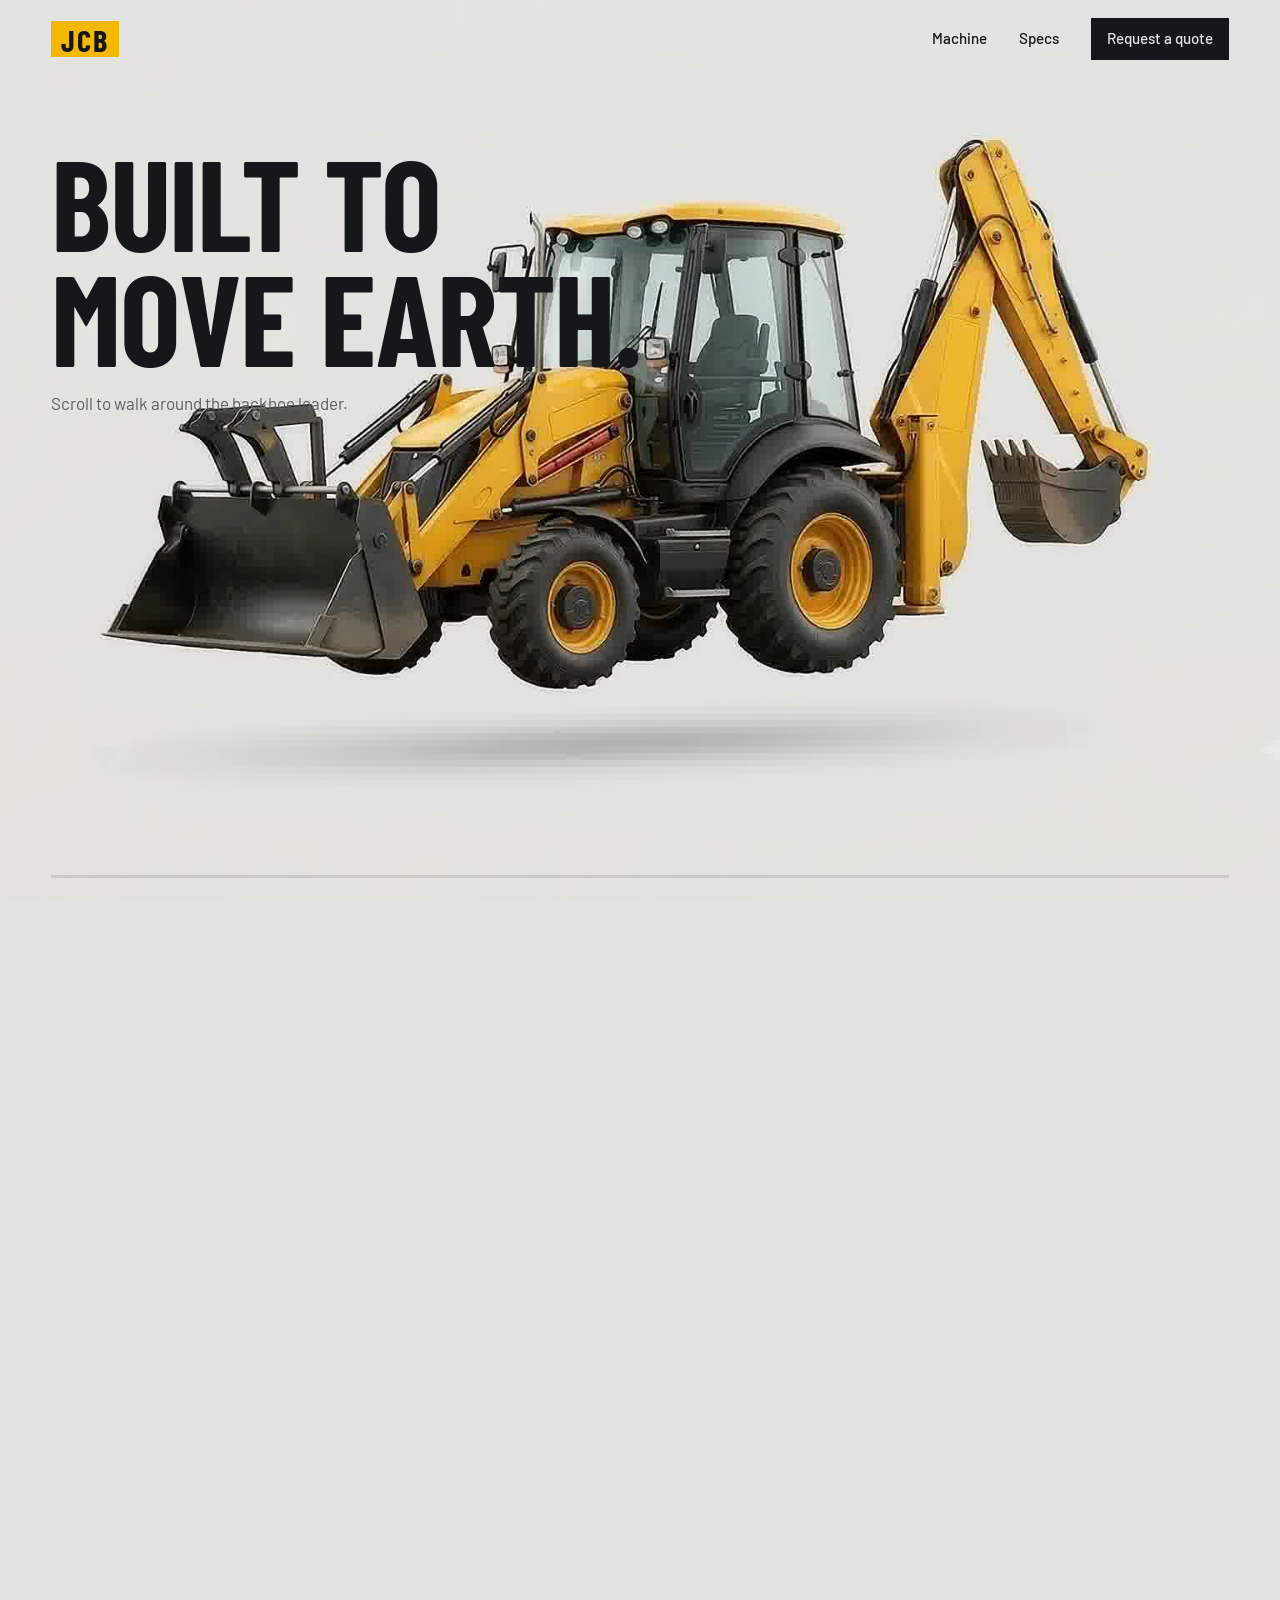
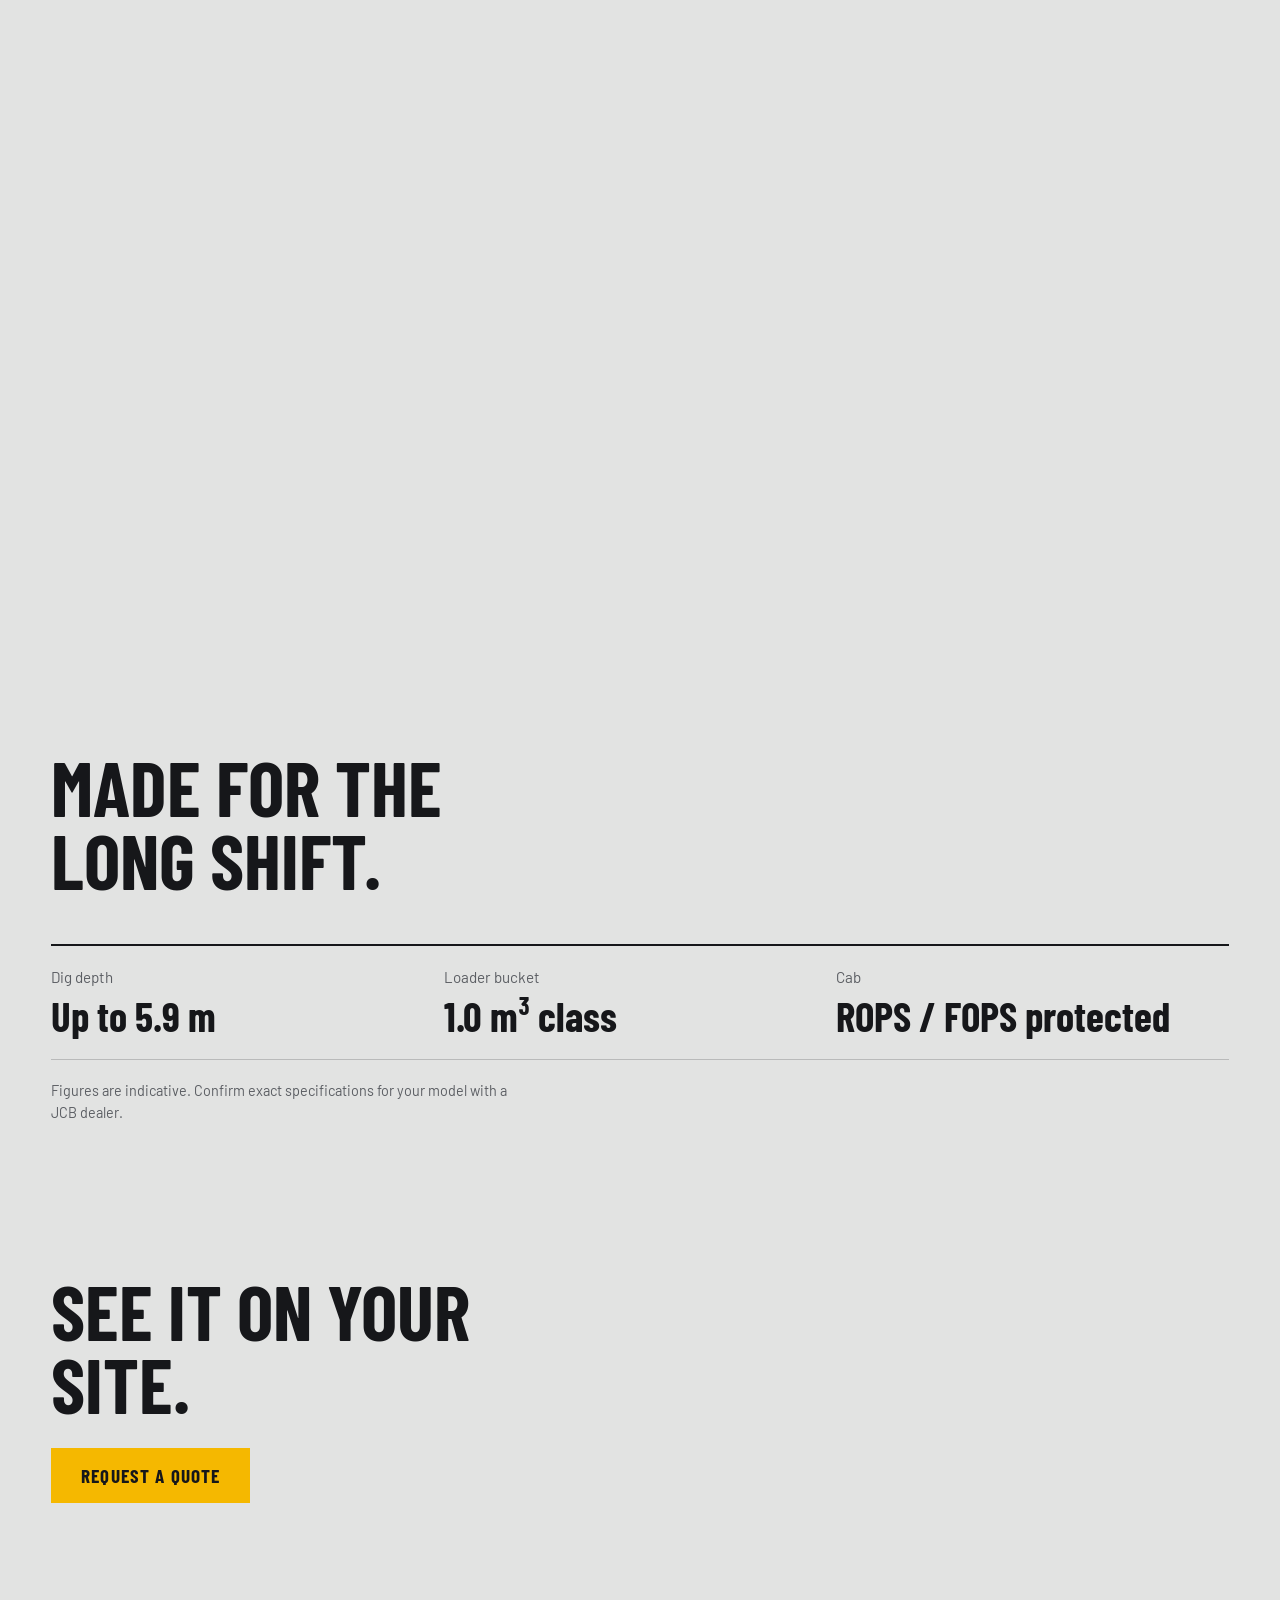
<file: site/index.html>
<!DOCTYPE html>
<html lang="en">
<head>
  <meta charset="utf-8">
  <meta name="viewport" content="width=device-width, initial-scale=1">
  <title>JCB Backhoe Loader — Built to move earth</title>
  <meta name="description" content="Scroll to take a JCB backhoe loader apart, one frame at a time.">
  <link rel="preconnect" href="https://fonts.googleapis.com">
  <link rel="preconnect" href="https://fonts.gstatic.com" crossorigin>
  <link href="https://fonts.googleapis.com/css2?family=Barlow+Condensed:wght@600;700&family=Barlow:wght@400;500&display=swap" rel="stylesheet">
  <link rel="stylesheet" href="styles.css">
</head>
<body>
  <header class="nav" id="nav">
    <a class="nav__logo" href="#top">JCB</a>
    <nav class="nav__links" aria-label="Primary">
      <a href="#story">Machine</a>
      <a href="#specs">Specs</a>
      <a href="quote.html" class="nav__cta">Request a quote</a>
    </nav>
  </header>

  <div class="loader" id="loader" role="status" aria-live="polite">
    <span class="loader__label">Loading machine <b id="loaderPct">0</b>%</span>
    <span class="loader__bar"><i id="loaderBar"></i></span>
  </div>

  <main id="top">
    <section class="scroll" id="story" aria-label="JCB backhoe loader scroll story">
      <div class="scroll__pin">
        <canvas id="stage" aria-label="JCB backhoe loader rotating as you scroll" role="img"></canvas>

        <div class="beat beat--hero" data-from="0" data-to="0.16">
          <h1>Built to<br>move earth.</h1>
          <p>Scroll to walk around the backhoe loader.</p>
        </div>
        <div class="beat beat--left" data-from="0.24" data-to="0.42">
          <h2>Loader up front.</h2>
          <p>A wide bucket for loading, levelling and carrying, with the cab set high for a clear view of the work.</p>
        </div>
        <div class="beat beat--right" data-from="0.52" data-to="0.70">
          <h2>Digger at the back.</h2>
          <p>The boom and dipper reach deep for trenching, then fold away tight for travel.</p>
        </div>
        <div class="beat beat--left" data-from="0.80" data-to="0.97">
          <h2>One machine, whole site.</h2>
          <p>Dig, load and move without waiting for a second machine to arrive.</p>
        </div>

        <div class="progress" aria-hidden="true"><i id="progressBar"></i></div>
      </div>
    </section>

    <section class="specs" id="specs">
      <h2>Made for the long shift.</h2>
      <dl>
        <div><dt>Dig depth</dt><dd>Up to 5.9 m</dd></div>
        <div><dt>Loader bucket</dt><dd>1.0 m³ class</dd></div>
        <div><dt>Cab</dt><dd>ROPS / FOPS protected</dd></div>
      </dl>
      <p class="specs__note">Figures are indicative. Confirm exact specifications for your model with a JCB dealer.</p>
    </section>

    <footer class="contact" id="contact">
      <h2>See it on your site.</h2>
      <a class="btn" href="quote.html">Request a quote</a>
    </footer>
  </main>

  <script src="horn.js"></script>
  <script src="script.js"></script>
</body>
</html>
</file>
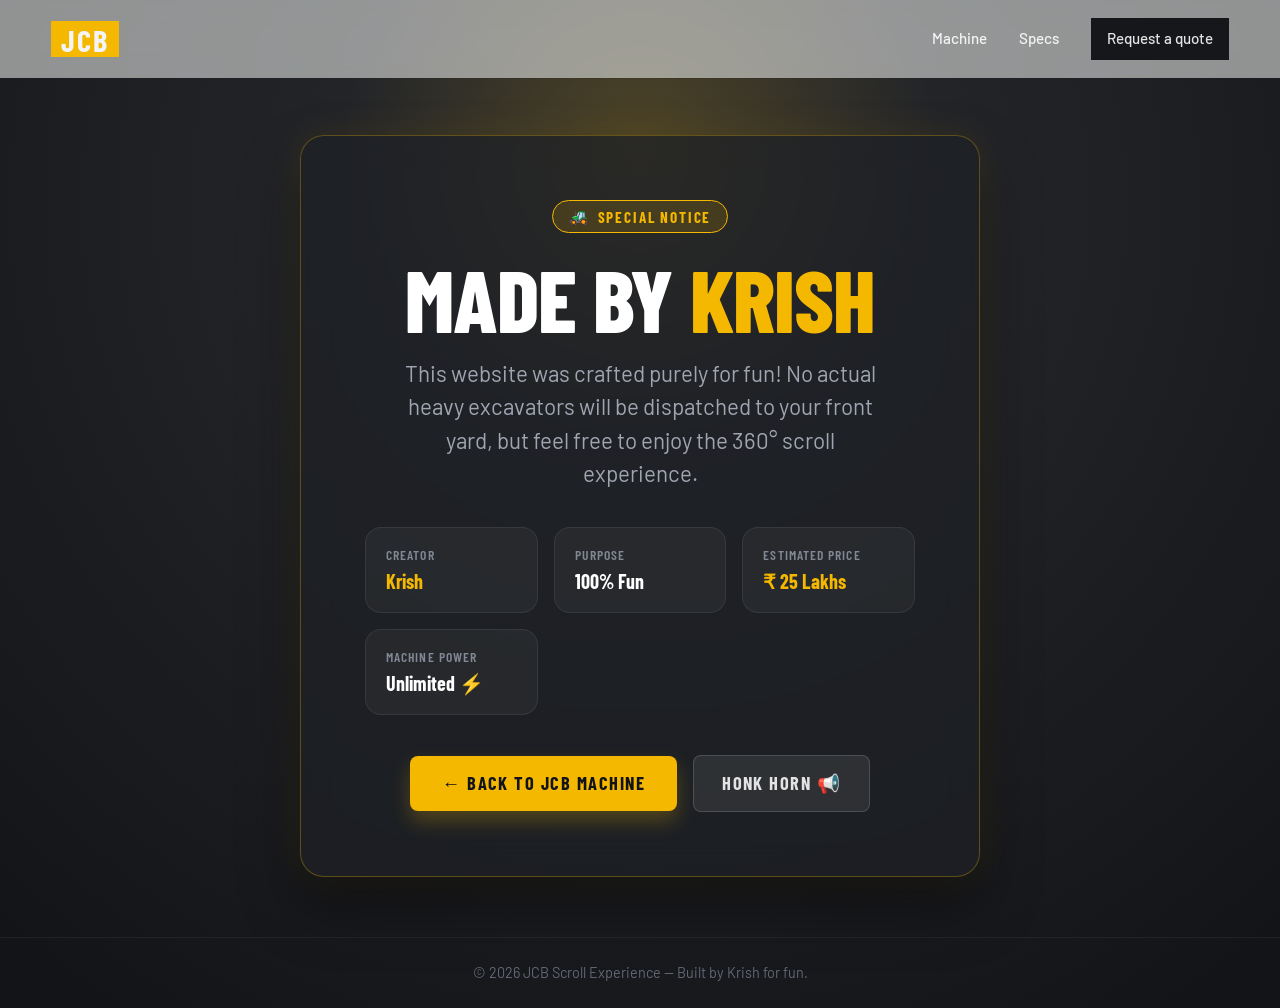
<file: site/quote.html>
<!DOCTYPE html>
<html lang="en">
<head>
  <meta charset="utf-8">
  <meta name="viewport" content="width=device-width, initial-scale=1">
  <title>Quote Request — Made by Krish</title>
  <meta name="description" content="JCB Backhoe Loader interactive scroll site — Made by Krish only for fun.">
  <link rel="preconnect" href="https://fonts.googleapis.com">
  <link rel="preconnect" href="https://fonts.gstatic.com" crossorigin>
  <link href="https://fonts.googleapis.com/css2?family=Barlow+Condensed:wght@600;700;800&family=Barlow:wght@400;500;600;700&display=swap" rel="stylesheet">
  <link rel="stylesheet" href="styles.css">
  <style>
    .quote-page {
      min-height: 100vh;
      display: flex;
      flex-direction: column;
      justify-content: space-between;
      background: radial-gradient(circle at 50% 20%, #2a2c30 0%, #121316 100%);
      color: #F3F4F6;
      overflow-x: hidden;
      position: relative;
    }

    /* Ambient background glow */
    .glow-orb {
      position: absolute;
      top: -150px;
      left: 50%;
      transform: translateX(-50%);
      width: 600px;
      height: 600px;
      background: radial-gradient(circle, rgba(245, 184, 0, 0.18) 0%, rgba(245, 184, 0, 0) 70%);
      pointer-events: none;
      border-radius: 50%;
    }

    .quote-main {
      flex: 1;
      display: flex;
      align-items: center;
      justify-content: center;
      padding: clamp(100px, 15vh, 160px) var(--pad) 60px;
    }

    .quote-card {
      background: rgba(30, 32, 38, 0.75);
      border: 1px solid rgba(245, 184, 0, 0.3);
      backdrop-filter: blur(16px);
      -webkit-backdrop-filter: blur(16px);
      border-radius: 24px;
      padding: clamp(32px, 6vw, 64px);
      max-width: 680px;
      width: 100%;
      text-align: center;
      box-shadow: 0 30px 60px rgba(0, 0, 0, 0.4), 0 0 40px rgba(245, 184, 0, 0.1);
      position: relative;
      animation: cardAppear 0.8s cubic-bezier(0.16, 1, 0.3, 1) forwards;
    }

    @keyframes cardAppear {
      from { opacity: 0; transform: translateY(30px) scale(0.96); }
      to { opacity: 1; transform: translateY(0) scale(1); }
    }

    .badge-fun {
      display: inline-flex;
      align-items: center;
      gap: 8px;
      background: rgba(245, 184, 0, 0.15);
      border: 1px solid var(--jcb);
      color: var(--jcb);
      font: 700 0.95rem var(--display);
      letter-spacing: 0.12em;
      text-transform: uppercase;
      padding: 6px 16px;
      border-radius: 50px;
      margin-bottom: 24px;
    }

    .quote-title {
      font: 800 clamp(3.2rem, 8vw, 5.5rem)/0.95 var(--display);
      text-transform: uppercase;
      letter-spacing: -0.01em;
      color: #FFFFFF;
      margin-bottom: 16px;
    }

    .quote-title span {
      color: var(--jcb);
      display: inline-block;
      position: relative;
    }

    .quote-subtitle {
      font-size: clamp(1.1rem, 2.5vw, 1.4rem);
      color: #A0A5B1;
      max-width: 480px;
      margin: 0 auto 36px;
      line-height: 1.5;
    }

    /* Interactive Fun Box */
    .fun-details {
      display: grid;
      grid-template-columns: repeat(auto-fit, minmax(170px, 1fr));
      gap: 16px;
      margin-bottom: 40px;
      text-align: left;
    }

    .fun-item {
      background: rgba(255, 255, 255, 0.04);
      border: 1px solid rgba(255, 255, 255, 0.08);
      border-radius: 16px;
      padding: 18px 20px;
      transition: transform 0.3s ease, border-color 0.3s ease;
    }

    .fun-item:hover {
      transform: translateY(-4px);
      border-color: rgba(245, 184, 0, 0.5);
    }

    .fun-label {
      font: 600 0.85rem var(--display);
      letter-spacing: 0.08em;
      text-transform: uppercase;
      color: #838896;
      margin-bottom: 6px;
    }

    .fun-val {
      font: 700 1.25rem var(--display);
      color: #FFFFFF;
    }

    .fun-val.yellow {
      color: var(--jcb);
    }

    .actions {
      display: flex;
      flex-wrap: wrap;
      gap: 16px;
      justify-content: center;
      align-items: center;
    }

    .btn-primary {
      background: var(--jcb);
      color: #121316;
      font: 700 1.15rem var(--display);
      letter-spacing: 0.08em;
      text-transform: uppercase;
      padding: 16px 32px;
      border-radius: 8px;
      display: inline-flex;
      align-items: center;
      gap: 10px;
      transition: all 0.25s ease;
      box-shadow: 0 10px 20px rgba(245, 184, 0, 0.25);
    }

    .btn-primary:hover {
      transform: translateY(-3px);
      box-shadow: 0 15px 30px rgba(245, 184, 0, 0.4);
      background: #FFC414;
    }

    .btn-secondary {
      background: rgba(255, 255, 255, 0.08);
      color: #E2E3E2;
      font: 700 1.15rem var(--display);
      letter-spacing: 0.08em;
      text-transform: uppercase;
      padding: 16px 28px;
      border-radius: 8px;
      border: 1px solid rgba(255, 255, 255, 0.15);
      transition: all 0.25s ease;
      cursor: pointer;
    }

    .btn-secondary:hover {
      background: rgba(255, 255, 255, 0.16);
      border-color: rgba(255, 255, 255, 0.3);
      transform: translateY(-2px);
    }

    /* Honk animation effect */
    .honk-effect {
      position: fixed;
      pointer-events: none;
      font-size: 2.5rem;
      animation: honkFloat 1s cubic-bezier(0.25, 1, 0.5, 1) forwards;
      z-index: 100;
    }

    @keyframes honkFloat {
      0% { opacity: 1; transform: translate(-50%, -50%) scale(0.5) rotate(-10deg); }
      50% { opacity: 1; transform: translate(-50%, -100px) scale(1.4) rotate(10deg); }
      100% { opacity: 0; transform: translate(-50%, -160px) scale(1.8) rotate(0deg); }
    }

    .quote-footer {
      text-align: center;
      padding: 24px var(--pad);
      color: #636875;
      font-size: 0.9rem;
      border-top: 1px solid rgba(255, 255, 255, 0.05);
    }
  </style>
</head>
<body class="quote-page">
  <div class="glow-orb"></div>

  <header class="nav is-scrolled" id="nav">
    <a class="nav__logo" href="index.html">JCB</a>
    <nav class="nav__links" aria-label="Primary">
      <a href="index.html#story">Machine</a>
      <a href="index.html#specs">Specs</a>
      <a href="quote.html" class="nav__cta">Request a quote</a>
    </nav>
  </header>

  <main class="quote-main">
    <div class="quote-card">
      <div class="badge-fun">
        <span>🚜</span> Special Notice
      </div>

      <h1 class="quote-title">
        Made by <span>Krish</span>
      </h1>

      <p class="quote-subtitle">
        This website was crafted purely for fun! No actual heavy excavators will be dispatched to your front yard, but feel free to enjoy the 360° scroll experience.
      </p>

      <div class="fun-details">
        <div class="fun-item">
          <div class="fun-label">Creator</div>
          <div class="fun-val yellow">Krish</div>
        </div>
        <div class="fun-item">
          <div class="fun-label">Purpose</div>
          <div class="fun-val">100% Fun</div>
        </div>
        <div class="fun-item">
          <div class="fun-label">Estimated Price</div>
          <div class="fun-val yellow">₹ 25 Lakhs</div>
        </div>
        <div class="fun-item">
          <div class="fun-label">Machine Power</div>
          <div class="fun-val">Unlimited ⚡</div>
        </div>
      </div>

      <div class="actions">
        <a href="index.html" class="btn-primary">
          ← Back to JCB Machine
        </a>
        <button type="button" class="btn-secondary" id="honkBtn">
          Honk Horn 📢
        </button>
      </div>
    </div>
  </main>

  <footer class="quote-footer">
    <p>© 2026 JCB Scroll Experience — Built by Krish for fun.</p>
  </footer>

  <script src="horn.js"></script>
</body>
</html>
</file>
<file: site/styles.css>
:root{
  --bg:#E2E3E2;          /* sampled from the frame borders; canvas + page share it */
  --ink:#16171a;
  --muted:#5b5e63;
  --jcb:#F5B800;
  --display:"Barlow Condensed","Arial Narrow",Impact,sans-serif;
  --body:"Barlow",system-ui,-apple-system,"Segoe UI",sans-serif;
  --pad:clamp(20px,4vw,56px);
}
*{box-sizing:border-box;margin:0}
html{background:var(--bg);scroll-behavior:smooth}
body{background:var(--bg);color:var(--ink);font-family:var(--body);font-size:1.0625rem;line-height:1.55;-webkit-font-smoothing:antialiased}
a{color:inherit;text-decoration:none}
:focus-visible{outline:3px solid var(--ink);outline-offset:3px}

/* Nav: transparent at top, light blur after scrolling */
.nav{position:fixed;inset:0 0 auto 0;z-index:20;display:flex;align-items:center;justify-content:space-between;
  padding:18px var(--pad);transition:background-color .3s,backdrop-filter .3s,box-shadow .3s}
.nav.is-scrolled{background:rgba(226,227,226,.6);-webkit-backdrop-filter:blur(12px);backdrop-filter:blur(12px);box-shadow:0 1px 0 rgba(22,23,26,.08)}
.nav__logo{font:700 1.9rem/1 var(--display);letter-spacing:.06em;background:var(--jcb);padding:4px 10px 2px}
.nav__links{display:flex;align-items:center;gap:clamp(14px,3vw,32px);font-weight:500;font-size:.95rem}
.nav__links a:hover{text-decoration:underline;text-underline-offset:5px}
.nav__cta{background:var(--ink);color:var(--bg);padding:9px 16px}
.nav__cta:hover{text-decoration:none!important;background:#000}
.nav__honk{background:var(--jcb);color:var(--ink);font:700 0.95rem/1 var(--display);letter-spacing:.06em;text-transform:uppercase;padding:9px 16px;border:none;cursor:pointer;display:inline-flex;align-items:center;gap:6px;border-radius:4px;transition:transform .15s ease,background-color .15s ease,box-shadow .15s ease;box-shadow:0 2px 8px rgba(245,184,0,.3)}
.nav__honk:hover{background:#FFC414;transform:translateY(-1px) scale(1.03);box-shadow:0 4px 14px rgba(245,184,0,.5)}
.nav__honk:active,.nav__honk.honk-active{transform:translateY(1px) scale(0.96);box-shadow:0 1px 4px rgba(245,184,0,.4)}

/* Screen & Machine Vibration Effect on Horn Blast */
@keyframes jcbVibrate {
  0% { transform: translate(0, 0) rotate(0deg); }
  15% { transform: translate(-3px, 2px) rotate(-0.5deg); }
  30% { transform: translate(3px, -2px) rotate(0.5deg); }
  45% { transform: translate(-2px, -1px) rotate(-0.3deg); }
  60% { transform: translate(2px, 2px) rotate(0.3deg); }
  75% { transform: translate(-1px, 1px) rotate(-0.1deg); }
  100% { transform: translate(0, 0) rotate(0deg); }
}

body.jcb-vibrate #stage,
body.jcb-vibrate .quote-card {
  animation: jcbVibrate 0.4s cubic-bezier(0.36, 0.07, 0.19, 0.97) both;
}

/* Loader */
.loader{position:fixed;inset:0;z-index:30;display:grid;place-content:center;gap:14px;background:var(--bg);
  transition:opacity .5s,visibility .5s}
.loader.is-done{opacity:0;visibility:hidden}
.loader__label{font:600 1.1rem var(--display);letter-spacing:.08em}
.loader__bar{display:block;width:min(260px,60vw);height:4px;background:rgba(22,23,26,.15)}
.loader__bar i{display:block;height:100%;width:0;background:var(--jcb)}

/* Scroll-telling: tall track, pinned stage */
.scroll{position:relative;height:600vh;background:var(--bg)}
.scroll__pin{position:sticky;top:0;height:100vh;height:100svh;overflow:hidden;background:var(--bg)}
#stage{position:absolute;inset:0;width:100%;height:100%;display:block;background:var(--bg)}

.beat{position:absolute;z-index:2;max-width:min(380px,calc(100% - 2*var(--pad)));opacity:0;
  will-change:opacity,transform;pointer-events:none}
.beat h1{font:700 clamp(3.4rem,10vw,8.5rem)/.9 var(--display);text-transform:uppercase;letter-spacing:-.01em}
.beat h2{font:700 clamp(2rem,4.2vw,3.4rem)/.95 var(--display);text-transform:uppercase;margin-bottom:10px}
.beat p{color:var(--muted)}
.beat--hero{left:var(--pad);top:clamp(96px,16vh,150px);max-width:none}
.beat--hero p{margin-top:16px;max-width:30ch}
.beat--left{left:var(--pad);bottom:clamp(40px,12vh,120px)}
.beat--right{right:var(--pad);bottom:clamp(40px,12vh,120px);text-align:right}

.progress{position:absolute;left:var(--pad);right:var(--pad);bottom:22px;height:3px;background:rgba(22,23,26,.12)}
.progress i{display:block;height:100%;width:100%;background:var(--jcb);transform:scaleX(0);transform-origin:left}

/* After the sequence */
.specs,.contact{padding:clamp(72px,12vw,150px) var(--pad);background:var(--bg)}
.specs h2,.contact h2{font:700 clamp(2.4rem,6vw,5rem)/.95 var(--display);text-transform:uppercase;max-width:14ch}
.specs dl{display:grid;grid-template-columns:repeat(auto-fit,minmax(200px,1fr));gap:0;margin-top:48px;border-top:2px solid var(--ink)}
.specs dl div{padding:20px 0;border-bottom:1px solid rgba(22,23,26,.2)}
.specs dt{color:var(--muted);font-size:.95rem}
.specs dd{font:700 clamp(1.8rem,3.2vw,2.6rem)/1.1 var(--display);margin-top:4px}
.specs__note{margin-top:20px;color:var(--muted);font-size:.9rem;max-width:60ch}
.contact{padding-top:0}
.btn{display:inline-block;margin-top:28px;background:var(--jcb);color:var(--ink);font:700 1.2rem var(--display);letter-spacing:.06em;text-transform:uppercase;padding:16px 30px;transition:transform .2s}
.btn:hover{transform:translateY(-2px)}

@media (max-width:640px){
  .nav__links a:not(.nav__cta){display:none}
  .beat--right{text-align:left;right:auto;left:var(--pad)}
}
@media (prefers-reduced-motion:reduce){
  html{scroll-behavior:auto}
  .nav,.loader,.btn{transition:none}
}
</file>
